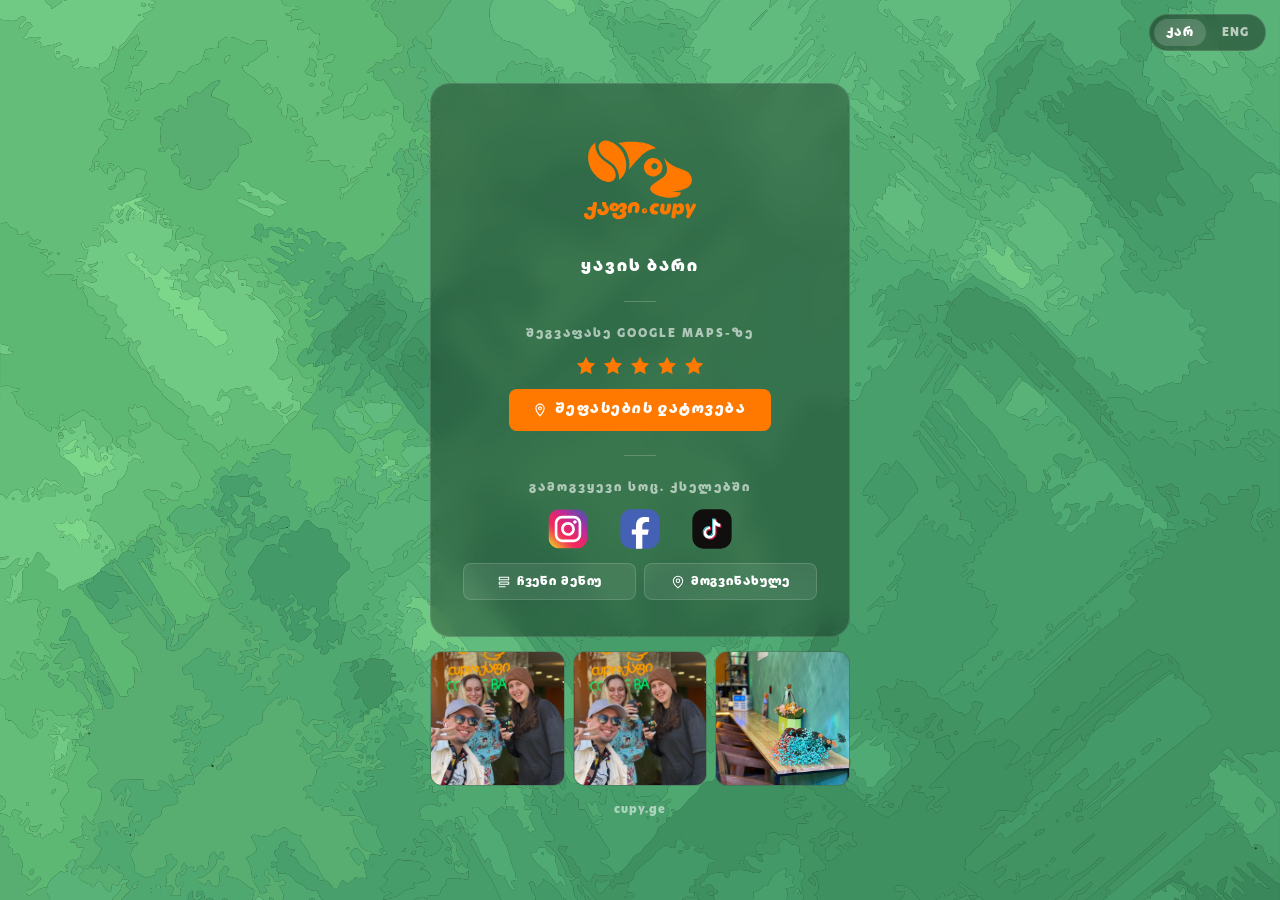
<file: links.html>
<!DOCTYPE html>
<html lang="ka">
<head>
  <meta charset="UTF-8">
  <meta name="viewport" content="width=device-width, initial-scale=1.0">
  <meta http-equiv="X-UA-Compatible" content="IE=edge">

  <!-- SEO -->
  <title>ქაფი • cupy | Links — Review, Socials & Menu</title>
  <meta name="description" content="ქაფი • cupy — დაგვიტოვე შეფასება Google Maps-ზე და გამოგვყევი სოციალურ ქსელებში. Rate us on Google Maps and follow cupy coffee bar on socials.">
  <meta name="robots" content="index, follow">
  <link rel="canonical" href="https://cupy.ge/links">

  <!-- Open Graph -->
  <meta property="og:type" content="website">
  <meta property="og:title" content="ქაფი • cupy — Review & Socials">
  <meta property="og:description" content="Rate us on Google Maps and follow cupy coffee bar on Instagram, Facebook and TikTok.">
  <meta property="og:url" content="https://cupy.ge/links">
  <meta property="og:image" content="https://cupy.ge/images/og-cover.png">
  <meta property="og:locale" content="ka_GE">
  <meta property="og:locale:alternate" content="en_US">

  <!-- Hreflang -->
  <link rel="alternate" hreflang="ka" href="https://cupy.ge/links">
  <link rel="alternate" hreflang="en" href="https://cupy.ge/links?lang=en">
  <link rel="alternate" hreflang="x-default" href="https://cupy.ge/links">

  <!-- Favicon -->
  <link rel="icon" href="favicon/favicon.svg" type="image/svg+xml">
  <link rel="manifest" href="favicon/site.webmanifest">
  <meta name="theme-color" content="#1B3C28">

  <!-- Fonts -->
  <link rel="preconnect" href="https://fonts.googleapis.com">
  <link rel="preconnect" href="https://fonts.gstatic.com" crossorigin>
  <link href="https://fonts.googleapis.com/css2?family=Noto+Sans+Georgian:wght@400;600;700&display=swap" rel="stylesheet">

  <style>
    @font-face {
      font-family: 'New Hero';
      src: url('fonts/new-hero-super.otf') format('opentype');
      font-weight: 400;
      font-style: normal;
      font-display: swap;
    }
    @font-face {
      font-family: 'New Hero';
      src: url('fonts/new-hero-super-italic.otf') format('opentype');
      font-weight: 400;
      font-style: italic;
      font-display: swap;
    }

    *, *::before, *::after { box-sizing: border-box; margin: 0; padding: 0; }
    html, body { height: 100%; }
    body {
      min-height: 100vh;
      display: flex;
      align-items: center;
      justify-content: center;
      font-family: 'New Hero', 'Noto Sans Georgian', sans-serif;
      padding: 2rem 1.25rem;
      position: relative;
      overflow-x: hidden;
      background: #1B3C28;
      color: #fff;
    }

    .bg {
      position: fixed;
      inset: 0;
      z-index: 0;
      background-image: url('images/cupywall.svg');
      background-size: cover;
      background-position: center;
      background-repeat: no-repeat;
    }

    /* Language toggle */
    .lp-lang {
      position: fixed;
      top: 14px;
      right: 14px;
      z-index: 5;
      display: flex;
      gap: 4px;
      background: rgba(0, 0, 0, 0.4);
      backdrop-filter: blur(8px);
      -webkit-backdrop-filter: blur(8px);
      border: 1px solid rgba(255, 255, 255, 0.12);
      border-radius: 999px;
      padding: 4px;
    }
    .lang-btn {
      background: transparent;
      border: none;
      color: rgba(255, 255, 255, 0.65);
      font-family: 'New Hero', 'Noto Sans Georgian', sans-serif;
      font-size: 11px;
      letter-spacing: 0.1em;
      text-transform: uppercase;
      padding: 6px 12px;
      border-radius: 999px;
      cursor: pointer;
      transition: background 0.2s, color 0.2s;
    }
    .lang-btn.active {
      background: rgba(255, 255, 255, 0.16);
      color: #fff;
    }

    .wrap {
      position: relative;
      z-index: 1;
      width: 100%;
      max-width: 360px;
      display: flex;
      flex-direction: column;
      align-items: center;
      gap: 10px;
    }

    .card {
      width: 100%;
      display: flex;
      flex-direction: column;
      align-items: center;
      text-align: center;
      background: rgba(0, 0, 0, 0.32);
      border: 1px solid rgba(255, 255, 255, 0.12);
      border-radius: 20px;
      padding: clamp(1.5rem, 5vw, 2.25rem) clamp(1.25rem, 5vw, 2rem);
      backdrop-filter: blur(10px);
      -webkit-backdrop-filter: blur(10px);
    }

    .logo-wrap svg {
      width: clamp(80px, 28vw, 120px);
      height: clamp(80px, 28vw, 120px);
    }
    .logo-wrap svg path { fill: #ff7900; }

    .subtitle {
      font-size: clamp(12px, 3.2vw, 15px);
      letter-spacing: 0.14em;
      color: #fff;
      margin-top: 0.6rem;
    }

    .divider {
      width: 32px;
      height: 1px;
      background: rgba(255, 255, 255, 0.2);
      margin: clamp(1rem, 4vw, 1.5rem) auto;
    }

    .section-label {
      font-size: clamp(10px, 2.5vw, 11px);
      letter-spacing: 0.18em;
      color: rgba(255, 255, 255, 0.6);
      text-transform: uppercase;
      margin-bottom: clamp(0.65rem, 2.5vw, 0.9rem);
    }

    .stars { display: flex; gap: 5px; margin-bottom: 12px; }
    .star { width: clamp(18px, 5vw, 22px); height: clamp(18px, 5vw, 22px); }

    .rating-cta {
      display: inline-flex;
      align-items: center;
      gap: 8px;
      padding: clamp(9px, 2.5vw, 12px) clamp(16px, 5vw, 24px);
      background: #ff7900;
      border-radius: 8px;
      text-decoration: none;
      color: #fff;
      font-style: italic;
      font-size: clamp(11px, 3vw, 13px);
      letter-spacing: 0.12em;
      text-transform: uppercase;
      transition: opacity 0.2s;
    }
    .rating-cta:hover { opacity: 0.85; }
    .rating-cta svg { width: 14px; height: 14px; flex-shrink: 0; }

    .socials {
      display: flex;
      gap: clamp(20px, 6vw, 32px);
      justify-content: center;
    }
    .social-icon {
      display: flex;
      align-items: center;
      justify-content: center;
      text-decoration: none;
      transition: opacity 0.2s, transform 0.2s;
    }
    .social-icon:hover { opacity: 0.8; transform: scale(1.1); }
    .social-icon img { width: 40px; height: 40px; display: block; }

    .secs {
      display: flex;
      gap: 8px;
      width: 100%;
      margin-top: 14px;
    }
    .btn-sec {
      flex: 1;
      display: inline-flex;
      align-items: center;
      justify-content: center;
      gap: 6px;
      padding: 10px 12px;
      background: rgba(255, 255, 255, 0.08);
      border: 1px solid rgba(255, 255, 255, 0.15);
      border-radius: 8px;
      color: #fff;
      text-decoration: none;
      font-size: 11px;
      letter-spacing: 0.08em;
      text-transform: uppercase;
      transition: background 0.2s;
    }
    .btn-sec:hover { background: rgba(255, 255, 255, 0.15); }
    .btn-sec svg { width: 14px; height: 14px; }

    .img-row {
      width: 100%;
      display: flex;
      gap: 8px;
      justify-content: center;
      margin-top: 4px;
    }
    .img-square {
      flex: 1;
      aspect-ratio: 1 / 1;
      border-radius: 12px;
      overflow: hidden;
      position: relative;
      background: rgba(0, 0, 0, 0.25);
      border: 1px solid rgba(255, 255, 255, 0.1);
    }
    .img-slot {
      position: absolute;
      inset: 0;
      background-size: cover;
      background-position: center;
      opacity: 0;
      transform: scale(1);
      transition: opacity 1.4s ease, transform 1.4s ease;
    }
    .img-slot.active { opacity: 1; }
    .img-slot.zoom-out { opacity: 0; transform: scale(1.08); }

    .foot {
      margin-top: 6px;
      font-size: 11px;
      letter-spacing: 0.08em;
      color: rgba(255, 255, 255, 0.55);
    }
    .foot a { color: inherit; text-decoration: none; }
    .foot a:hover { color: #fff; }

    @media (min-width: 600px) { .wrap { max-width: 400px; } }
    @media (min-width: 1024px) { .wrap { max-width: 420px; } }
  </style>
</head>
<body class="lp-body">

  <div class="bg" aria-hidden="true"></div>

  <!-- Language Toggle -->
  <div class="lp-lang lang-toggle" role="group" aria-label="Language">
    <button class="lang-btn active" data-lang="ka" onclick="setLang('ka')">ქარ</button>
    <button class="lang-btn" data-lang="en" onclick="setLang('en')">ENG</button>
  </div>

  <div class="wrap">

    <div class="card">

      <!-- Logo -->
      <div class="logo-wrap" aria-label="cupy coffee bar">
        <svg xmlns="http://www.w3.org/2000/svg" viewBox="0 0 100 100" role="img">
          <g>
            <path d="M69.8642,31.4979c6.9432,16.0445-.9626,15.6623-9.4727,22.526-9.9846,8.053,22.1024,15.8641,23.7586,6.4504l-7.6275-.9196c7.3232-.0768,19.2188-3.2681,16.2495-12.0455-2.857-8.4454-13.8535-4.5229-22.9079-16.0114Z"/>
            <path d="M63.329,23.6869c-10.5488.8349-15.9623,10.7798-22.7621,17.6688.1102-.3833.2048-.7718.2835-1.1657,1.0187-5.2665-.4462-10.6801-3.2397-15.18-.0945-.1417-.2153-.3203-.3151-.4621-.42-.6458-.8979-1.2392-1.4124-1.822-.6248-.8034-1.3442-1.4597-2.074-2.1371-.2468-.2153-.5461-.4568-.8034-.6616-.3361-.2573-.6826-.5041-1.0291-.7403,9.2204-2.1581,25.5607-1.6225,31.3524,4.4999Z"/>
            <path d="M53.5056,41.1158c.9801,4.1301,5.1254,6.6852,9.261,5.7037,4.1301-.9801,6.6852-5.1254,5.705-9.2555-.9801-4.1301-5.1254-6.6852-9.2555-5.705-4.1356.9815-6.6907,5.1267-5.7105,9.2568ZM59.5737,39.1594c-.335-1.4115.5363-2.8249,1.9477-3.1599,1.406-.3337,2.8194.5376,3.1544,1.949.3337,1.406-.5376,2.8195-1.9436,3.1531-1.4114.335-2.8249-.5363-3.1586-1.9423Z"/>
            <g>
              <path d="M22.5952,17.27c.1593.0306.3927.0789.548.1163.4727.0636.8227.187,1.2689.3482,2.1819.6341,4.1667,1.8809,5.9672,3.2406.2577.206.5559.4488.8068.6648.7293.6788,1.449,1.3332,2.074,2.1382.512.5828.9899,1.1719,1.4109,1.8198.0983.1395.2221.3196.3166.4621,2.7937,4.4992,4.2557,9.9127,3.2366,15.1807-.6325,3.1981-2.4366,6.1514-4.9751,8.186-.1297.0837-.245.1948-.26.2015-.0883.0396-.3235.1505-.3461-.0438-.0671-3.4789-.6733-6.5488-2.5241-9.5104-.1479-.256-.2753-.425-.4317-.6642-.7556-1.1548-1.7491-2.1982-2.7937-3.1203-.2106-.1711-.4026-.3735-.6339-.5492-2.9907-2.3095-6.5548-3.914-8.7597-7.111-.9021-1.4154-1.4901-2.8941-1.8597-4.4253-1.0229-4.1561,2.8371-7.8928,6.9551-6.9341Z"/>
              <path d="M22.6854,51.6c-.1593-.0309-.3925-.0795-.5478-.117-.4726-.0642-.8225-.1882-1.2684-.35-2.181-.6373-4.1639-1.8869-5.9625-3.2492-.2574-.2064-.5552-.4496-.8058-.666-.7283-.6798-1.4471-1.3353-2.0709-2.1412-.5111-.5836-.9882-1.1733-1.4082-1.8219-.0981-.1397-.2217-.3199-.316-.4626-2.7871-4.5032-4.2413-9.9189-3.2146-15.1854.6372-3.1972,2.4455-6.1478,4.9869-8.1788.1298-.0835.2453-.1945.2603-.2012.0884-.0394.3237-.15.3461.0443.0621,3.479.6638,6.5497,2.5104,9.514.1475.2562.2746.4254.4308.6649.7539,1.1559,1.7459,2.2008,2.7892,3.1243.2104.1714.4021.374.6331.5501,2.9873,2.3138,6.5491,3.9235,8.7494,7.1237.9001,1.4167,1.4859,2.8963,1.8532,4.428,1.0168,4.1576-2.8485,7.8887-6.9651,6.924Z"/>
            </g>
          </g>
          <g>
            <g>
              <path d="M63.8057,72.3969c-1.4239,0-2.2155.8862-2.2155,1.8514,0,.9178.7283,1.5825,1.82,1.5825.0364,0,.0741-.0007.1128-.0022.9069-.0351,1.618.7746,1.4779,1.6713h0c-.0883.5649-.4967,1.0396-1.052,1.1758-.4402.1079-.8931.1619-1.346.1619-2.532,0-4.431-1.6774-4.431-4.3517,0-2.8485,2.1998-5.08,5.2382-5.08.447,0,.894.0492,1.3111.1373.7537.1591,1.2525.8781,1.136,1.6395l-.0039.0252c-.1179.7706-.825,1.3227-1.5977,1.219-.1446-.0194-.2947-.0299-.4501-.0299Z"/>
              <path d="M70.6887,78.8375c-2.4527,0-3.9879-1.5508-3.9879-3.6397,0-.2056.016-.4431.0476-.6646l.5268-3.4515c.1249-.8182.8285-1.4225,1.6561-1.4225h0c1.0249,0,1.8095.912,1.6566,1.9254l-.469,3.107c-.0157.0949-.0157.1899-.0157.2689,0,.5857.3165.8862.9019.8862.5857,0,.9655-.3638,1.0921-1.1551l.5322-3.6019c.1214-.8217.8267-1.4304,1.6573-1.4304h.0107c1.0244,0,1.809.9112,1.6567,1.9243l-.4861,3.2347c-.3641,2.3578-1.8833,4.0195-4.7795,4.0195Z"/>
              <path d="M80.7307,70.7479h0c.002.0541.0688.0736.1017.0306.6657-.8695,1.6496-1.3727,2.7056-1.3727,1.8197,0,3.2599,1.5985,3.2599,4.0195,0,3.165-2.1365,5.4121-4.4153,5.4121-.94,0-1.8098-.4645-2.2774-1.2869-.0274-.0481-.0982-.0373-.1067.0174l-.5219,3.3805c-.0852.5518-.5601.959-1.1185.959h-1.0988c-.693,0-1.2232-.6172-1.1188-1.3023l1.5223-9.9851c.0843-.5528.5596-.9611,1.1188-.9611h.8182c.6084,0,1.1079.481,1.1309,1.0889ZM81.7339,75.8307c.8475,0,1.4077-.5836,1.6242-1.2971.5196-1.7124-1.9321-2.7778-2.7375-1.1797-.1512.3001-.2317.6437-.2317.9892,0,.8862.4904,1.4875,1.345,1.4875Z"/>
              <path d="M90.065,81.9075h-.1054c-1.1648,0-1.9077-1.2435-1.3556-2.2692l.6149-1.1423c.183-.34.2316-.7364.1361-1.1105l-1.4822-5.8062c-.2485-.9735.487-1.9203,1.4917-1.9203h.2012c.7431,0,1.3801.5308,1.5143,1.2616l.6863,3.7391h.0633l1.883-4.1033c.251-.5469.7975-.8974,1.3993-.8974h0c1.1712,0,1.9135,1.2558,1.3488,2.2819l-5.0467,9.1694c-.2706.4917-.7875.7972-1.3488.7972Z"/>
            </g>
            <g>
              <path d="M3.3465,79.2579c0-.2697.0318-.5551.0953-.8484.1135-.5239.6114-.8743,1.1466-.8442l1.2348.0696c.6129.0345,1.0557.5569,1.0525,1.1708,0,.003,0,.006,0,.009,0,.6643.3322,1.0601,1.0761,1.0601s1.345-.3958,1.4559-1.171l.4048-2.1522c.0953-.6726-.4267-1.2739-1.1061-1.2739h-1.513c-.678,0-1.1998-.5991-1.1065-1.2707l.0853-.6142c.0767-.5523.5489-.9635,1.1065-.9635h2.1387c.557,0,1.029-.4104,1.1063-.962l.2366-2.0738c.0773-.5516.5493-.962,1.1063-.962h1.1621c.6786,0,1.2005.6001,1.1063,1.2722l-1.3882,9.5855c-.2852,2.0416-2.1522,3.5924-4.9217,3.5924-2.7062,0-4.4786-1.5349-4.4786-3.6238Z"/>
              <path d="M14.36,75.5212c0-.2603.041-.5614.1231-.8644.0916-.3381.3963-.5758.7465-.5758h1.8523c.4707,0,.8203.4185.7588.8851-.0101.0767-.0153.1513-.0153.223,0,.617.3481,1.0761,1.1234,1.0761.8705,0,1.7884-.6017,1.7884-1.6301,0-1.4242-2.3581-2.4211-2.3581-5.2063,0-.0916.003-.186.0089-.2834.0244-.4022.3653-.7138.7682-.7138h1.8248c.4306,0,.7696.3535.769.7841,0,.0024,0,.0048,0,.0071,0,2.3737,2.3737,3.2443,2.3737,5.4754,0,1.4242-1.3769,4.5892-5.3172,4.5892-2.4687,0-4.4467-1.7091-4.4467-3.7663Z"/>
              <path d="M27.0158,78.8783c0-.3119.0597-.6646.1411-.98.0744-.2882.3402-.479.6293-.4626l2.347.1331c.343.0194.6229.3249.622.6787v.0056c0,.9631.9175,1.208,1.4433,1.2334,1.3434.0647,3.0177-.6081,3.0177-1.7231,0-.4563-.4426-.8784-1.3286-.8784h0c-.433,0-.7661-.3944-.706-.8361l.0888-1.2558c.0223-.3157.2775-.5601.5848-.5601h0c.984,0,1.6891-.4901,1.6891-1.2671,0-.4897-.4592-.6757-.9675-.6757-.5904,0-.984.4392-1.2958.9293-.4754.7433-2.0831,3.0237-4.7072,3.0237-2.8209,0-4.1164-1.3852-4.1164-3.2264,0-2.4497,1.8534-4.0038,4.4119-4.0038,1.9543,0,2.895,1.2439,3.0921,2.2671.0103.0535.0742.0686.1035.0232.6708-1.0418,1.6558-2.2903,3.6105-2.2903,2.2961,0,3.4769,1.3177,3.4769,3.0912,0,1.5207-.7544,2.7199-1.9353,3.3452l-.213.0505c.9509.4054,1.6563,1.419,1.6563,2.8042,0,3.0407-3.5425,4.3246-6.6259,4.3246-1.7656,0-5.0186-1.2671-5.0186-3.7502ZM28.5413,73.878c.8035,0,1.2955-.9122,1.2955-1.7231,0-.4221-.1478-.7771-.5904-.7771-.82,0-1.3121.9289-1.3121,1.7231,0,.4221.1478.7771.607.7771Z"/>
              <path d="M39.7882,74.7616c0-3.5288,1.8357-6.33,5.4595-6.33,2.7379,0,4.4153,1.6458,4.4153,4.1145,0,1.0614-.3388,2.7265-1.0338,4.1548-.2715.5579-.8411.9092-1.4616.9092h0c-1.1318,0-1.9026-1.1229-1.5239-2.1895.3533-.9947.5694-1.9159.5694-2.6373,0-.7276-.2215-1.345-1.0601-1.345-1.4719,0-1.9783,1.9147-1.9783,3.3232,0,.2549.0168.6238.0596,1.0651.0927.9549-.6575,1.7834-1.6169,1.7834h-.1144c-.8017,0-1.4889-.583-1.6072-1.3759-.0706-.473-.1077-.9746-.1077-1.4726Z"/>
            </g>
            <path d="M51.6125,76.1684c.2824,1.1898,1.4766,1.9259,2.668,1.6432,1.1898-.2824,1.9259-1.4766,1.6435-2.6664-.2824-1.1898-1.4766-1.9259-2.6664-1.6435-1.1914.2827-1.9275,1.4769-1.6451,2.6667ZM53.3606,75.6047c-.0965-.4066.1545-.8138.5611-.9103.405-.0961.8122.1549.9087.5615.0961.405-.1549.8122-.5599.9084-.4066.0965-.8138-.1545-.9099-.5595Z"/>
          </g>
        </svg>
      </div>

      <p class="subtitle" data-ka="ყავის ბარი" data-en="coffee bar">ყავის ბარი</p>

      <div class="divider"></div>

      <!-- Rate on Google Maps -->
      <p class="section-label" data-ka="შეგვაფასე Google Maps-ზე" data-en="Rate us on Google Maps">შეგვაფასე Google Maps-ზე</p>
      <div class="stars" aria-hidden="true">
        <svg class="star" viewBox="0 0 24 24"><polygon points="12,2 15.09,8.26 22,9.27 17,14.14 18.18,21.02 12,17.77 5.82,21.02 7,14.14 2,9.27 8.91,8.26" fill="#ff7900"/></svg>
        <svg class="star" viewBox="0 0 24 24"><polygon points="12,2 15.09,8.26 22,9.27 17,14.14 18.18,21.02 12,17.77 5.82,21.02 7,14.14 2,9.27 8.91,8.26" fill="#ff7900"/></svg>
        <svg class="star" viewBox="0 0 24 24"><polygon points="12,2 15.09,8.26 22,9.27 17,14.14 18.18,21.02 12,17.77 5.82,21.02 7,14.14 2,9.27 8.91,8.26" fill="#ff7900"/></svg>
        <svg class="star" viewBox="0 0 24 24"><polygon points="12,2 15.09,8.26 22,9.27 17,14.14 18.18,21.02 12,17.77 5.82,21.02 7,14.14 2,9.27 8.91,8.26" fill="#ff7900"/></svg>
        <svg class="star" viewBox="0 0 24 24"><polygon points="12,2 15.09,8.26 22,9.27 17,14.14 18.18,21.02 12,17.77 5.82,21.02 7,14.14 2,9.27 8.91,8.26" fill="#ff7900"/></svg>
      </div>
      <a class="rating-cta" href="https://maps.app.goo.gl/9YFwAdJ19i42Wx4o9" target="_blank" rel="noopener noreferrer">
        <svg viewBox="0 0 24 24" fill="none" stroke="#fff" stroke-width="2" aria-hidden="true"><path d="M12 2C8.13 2 5 5.13 5 9c0 5.25 7 13 7 13s7-7.75 7-13c0-3.87-3.13-7-7-7z"/><circle cx="12" cy="9" r="2.5"/></svg>
        <span data-ka="შეფასების დატოვება" data-en="Leave a Review">შეფასების დატოვება</span>
      </a>

      <div class="divider"></div>

      <!-- Follow on Socials -->
      <p class="section-label" data-ka="გამოგვყევი სოც. ქსელებში" data-en="Follow us on socials">გამოგვყევი სოც. ქსელებში</p>
      <div class="socials">
        <a class="social-icon" href="https://www.instagram.com/cupy.coffeebar/" target="_blank" rel="noopener noreferrer" aria-label="Instagram">
          <img src="images/socials/ig.svg" width="40" height="40" alt="Instagram">
        </a>
        <a class="social-icon" href="https://www.facebook.com/coffee.moves.friendship/" target="_blank" rel="noopener noreferrer" aria-label="Facebook">
          <img src="images/socials/fb.svg" width="40" height="40" alt="Facebook">
        </a>
        <a class="social-icon" href="https://www.tiktok.com/@coffee.moves.friendship" target="_blank" rel="noopener noreferrer" aria-label="TikTok">
          <img src="images/socials/tt.svg" width="40" height="40" alt="TikTok">
        </a>
      </div>

      <!-- Secondary actions -->
      <div class="secs">
        <a href="/menu" class="btn-sec">
          <svg viewBox="0 0 24 24" fill="none" stroke="currentColor" stroke-width="1.8" stroke-linecap="round" stroke-linejoin="round" aria-hidden="true"><path d="M4 4h16v4H4zM4 12h16v4H4zM4 20h10v0"/></svg>
          <span data-ka="ჩვენი მენიუ" data-en="Our Menu">ჩვენი მენიუ</span>
        </a>
        <a href="https://maps.google.com/?q=148%20Davit%20Guramishvili%20Ave%2C%20Tbilisi" class="btn-sec" target="_blank" rel="noopener noreferrer">
          <svg viewBox="0 0 24 24" fill="none" stroke="currentColor" stroke-width="1.8" stroke-linecap="round" stroke-linejoin="round" aria-hidden="true"><path d="M20 10c0 6-8 12-8 12s-8-6-8-12a8 8 0 1 1 16 0Z"/><circle cx="12" cy="10" r="3"/></svg>
          <span data-ka="მოგვინახულე" data-en="Visit Us">მოგვინახულე</span>
        </a>
      </div>

    </div>

    <!-- Image cycler -->
    <div class="img-row" id="imgRow" aria-hidden="true">
      <div class="img-square"><div class="img-slot active"></div><div class="img-slot"></div></div>
      <div class="img-square"><div class="img-slot active"></div><div class="img-slot"></div></div>
      <div class="img-square"><div class="img-slot active"></div><div class="img-slot"></div></div>
    </div>

    <p class="foot"><a href="/" data-ka="cupy.ge" data-en="cupy.ge">cupy.ge</a></p>

  </div>

  <script src="js/script.min.js" defer></script>
  <script>
    (function () {
      var IMAGE_FOLDER = 'images/cupyrealimages/';
      var imageList = [1, 2, 3, 4, 5, 6, 7].map(function (n) { return IMAGE_FOLDER + n + '.jpg'; });

      function nextImage(square) {
        var slots = square.querySelectorAll('.img-slot');
        var active = square.querySelector('.img-slot.active');
        var inactive = Array.prototype.find.call(slots, function (s) { return !s.classList.contains('active'); });
        var src;
        do {
          src = imageList[Math.floor(Math.random() * imageList.length)];
        } while (imageList.length > 1 && inactive.style.backgroundImage === 'url("' + src + '")');
        inactive.style.backgroundImage = "url('" + src + "')";
        requestAnimationFrame(function () {
          active.classList.add('zoom-out');
          active.classList.remove('active');
          inactive.classList.add('active');
          setTimeout(function () {
            active.classList.remove('zoom-out');
            active.style.backgroundImage = '';
          }, 1500);
        });
      }

      function startCycling() {
        var squares = document.querySelectorAll('.img-square');
        squares.forEach(function (sq, i) {
          var src = imageList[Math.floor(Math.random() * imageList.length)];
          sq.querySelector('.img-slot.active').style.backgroundImage = "url('" + src + "')";
          setTimeout(function cycle() {
            nextImage(sq);
            setTimeout(cycle, 3000 + Math.random() * 2000);
          }, 2000 + i * 1200);
        });
      }

      if (document.readyState !== 'loading') startCycling();
      else document.addEventListener('DOMContentLoaded', startCycling);
    })();
  </script>
</body>
</html>
</file>
